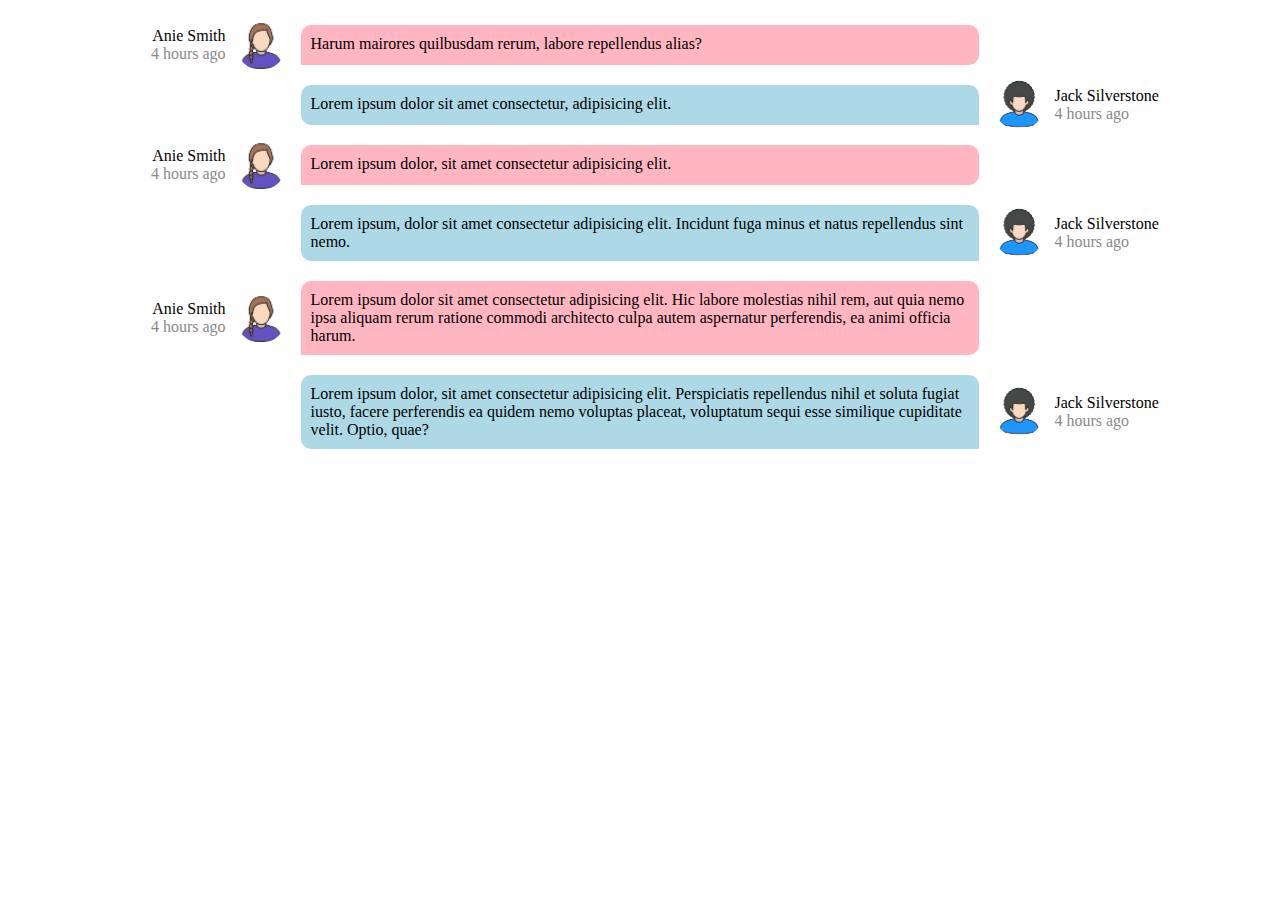
<file: (1)/index.html>
<!DOCTYPE html>
<html lang="uk">
<head>
    <meta charset="UTF-8">
    <meta name="viewport" content="width=device-width, initial-scale=1.0">
    <title>Чат</title>
    <link rel="stylesheet" href="css/style.css">
</head>
<body>
    <div class="chat-container">

        <div class="message">
            <div class="info">
                <span class="username">Anie Smith</span>
                <img src="img/girl-avatar.png" alt="avatar" class="avatar">
                <span class="timestamp">4 hours ago</span>
            </div>
            
            <span >Harum mairores quilbusdam rerum, labore repellendus alias?</span>
        </div>

        <div class="message">
            <div class="info">
                <span class="username">Jack Silverstone</span>
                <img src="img/boy-avatar.png" alt="avatar" class="avatar">
                <span class="timestamp">4 hours ago</span>
            </div>

            <span>Lorem ipsum dolor sit amet consectetur, adipisicing elit.</span>
        </div>

        <div class="message">
            <div class="info">
                <span class="username">Anie Smith</span>
                <img src="img/girl-avatar.png" alt="avatar" class="avatar">
                <span class="timestamp">4 hours ago</span>
            </div>
            
            <span class="span-item">Lorem ipsum dolor, sit amet consectetur adipisicing elit.</span>
        </div>

        <div class="message">
            <div class="info">
                <img src="img/boy-avatar.png" alt="avatar" class="avatar">
                <span class="username">Jack Silverstone</span>
                <span class="timestamp">4 hours ago</span>
            </div>
            <span> Lorem ipsum, dolor sit amet consectetur adipisicing elit. Incidunt fuga minus et natus repellendus sint nemo. </span>
        </div>

        <div class="message">
            <div class="info">
                <span class="username">Anie Smith</span>
                <img src="img/girl-avatar.png" alt="avatar" class="avatar">
                <span class="timestamp">4 hours ago</span>
            </div>
            
            <span>Lorem ipsum dolor sit amet consectetur adipisicing elit. Hic labore molestias nihil rem, aut quia nemo ipsa aliquam rerum ratione commodi architecto culpa autem aspernatur perferendis, ea animi officia harum.</span>
        </div>

        <div class="message">
            <div class="info">
                <img src="img/boy-avatar.png" alt="avatar" class="avatar">
                <span class="username">Jack Silverstone</span>
                <span class="timestamp">4 hours ago</span>
            </div>
            <span>Lorem ipsum dolor, sit amet consectetur adipisicing elit. Perspiciatis repellendus nihil et soluta fugiat iusto, facere perferendis ea quidem nemo voluptas placeat, voluptatum sequi esse similique cupiditate velit. Optio, quae?</span>
        </div>

    </div>
</body>
</html>
</file>
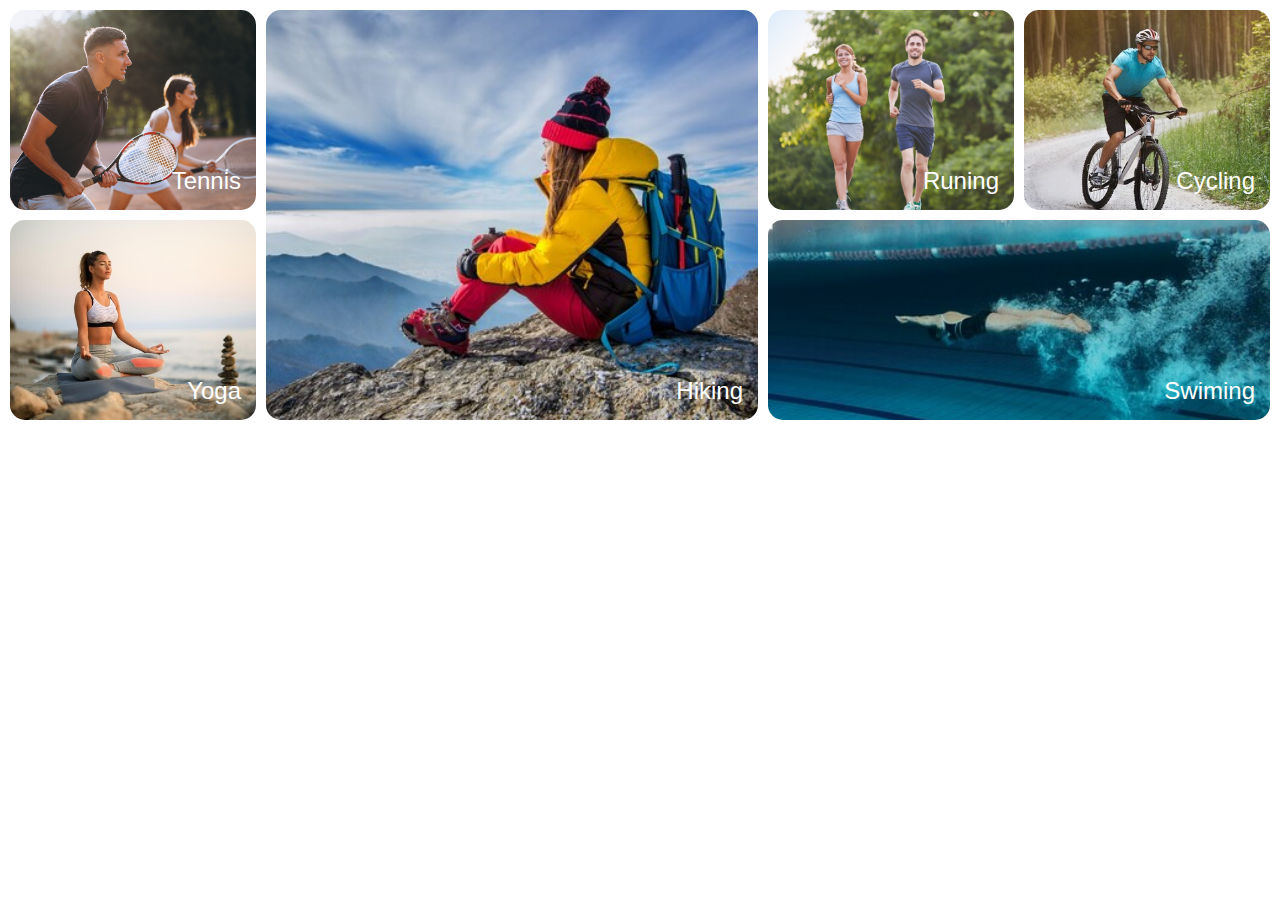
<file: (3)/index.html>
<!DOCTYPE html>
<html lang="en">
<head>
    <meta charset="UTF-8">
    <meta name="viewport" content="width=device-width, initial-scale=1.0">
    <title>Document</title>
    <link rel="stylesheet" href="css/style.css">
</head>
<body>
    <div class="grid-content">
        <div class="item">
            <img src="img/img_1.jpg" alt="Tennis">
            <figure>Tennis</figure>
        </div>

        <div class="item">
            <img src="img/img_2.jpg" alt="Hiking">
            <figure>Hiking</figure>
        </div>

        <div class="item">
            <img src="img/img_3.jpg" alt="Runing">
            <figure>Runing</figure>
        </div>

        <div class="item">
            <img src="img/img_4.jpg" alt="Cycling">
            <figure>Cycling</figure>
        </div>

        <div class="item">
            <img src="img/img_5.jpg" alt="Yoga">
            <figure>Yoga</figure>
        </div>

        <div class="item">
            <img src="img/img_6.jpg" alt="Swiming">
            <figure>Swiming</figure>
        </div>

    </div>
</body>
</html>
</file>
<file: (1)/css/style.css>
*{
    margin: 0;
    padding: 0;
    box-sizing: border-box;
}

.chat-container {
    width: 100%;
    display: grid;
    margin-top: 20px;
    gap: 10px;
}

.message {
    display: grid;
    grid-template-columns: 1fr 2.5fr 1fr;
    column-gap: 10px;
    margin: 0 10px;
}

.info {
    grid-area: info;
    display: grid;
    grid-template-columns: 1fr 50px;
    grid-template-rows: 1fr 1fr;
    grid-template-areas: "username avatar"
    "timestamp avatar";
    column-gap: 10px;
}

.message > span{
    grid-area: span;
    background-color: #ffb6c1;
    padding: 10px;
    border-radius: 10px 10px 10px 0px;
    margin: 5px;
}

.message:nth-child(even) > span {
    background-color: #add8e5;
    border-radius: 10px 10px 0px 10px;
}

.avatar {
    grid-area: avatar;
    width: 50px;
    height: 50px;
    border-radius: 50%;
    align-self: center;
}

.username {
    grid-area: username;
    justify-self: end;
    text-wrap: nowrap;
    align-self: end;
}

.timestamp {
    grid-area: timestamp;
    justify-self: end;
    text-wrap: nowrap;
    align-self: start;
    color: #8b8888
}

@media screen and (min-width: 769px) {

    .message:nth-child(odd) {
        grid-template-areas: "info span .";
    }

    .message:nth-child(even) {
        grid-template-areas: ". span info";
    }

    .message:nth-child(even) > span{
        grid-row-start: 1;
        grid-row-end: 1;
        grid-column-start: 2;
        grid-column-end: 2;
    }

    .message:nth-child(even) .info {
        grid-template-columns: 50px 1fr;
        grid-template-areas: "avatar username"
        "avatar timestamp";
    }

    .message:nth-child(even) .info .username,
    .message:nth-child(even) .info .timestamp {
    justify-self: start;
}
}

@media screen and (max-width: 768px) and (min-width: 600px) {
    .message {
        grid-template-columns: 1fr 2fr;
        grid-template-areas: "info span";
    }
}

@media screen and (max-width: 599px) {
    .message {
        grid-template-columns: 50px 2fr;
        grid-template-areas: "info span";
    }

    .info {
        grid-template-columns: 50px;
        grid-template-areas: "avatar"
        "avatar";
        overflow: hidden;
    }
}
</file>
<file: (3)/css/style.css>
*{
    margin: 0;
    padding: 0;
    box-sizing: border-box;
}

body{
    font-family: Arial, Helvetica, sans-serif;
}

.grid-content {
    display: grid;
    grid-template-columns: auto;
    grid-template-rows: auto;
    grid-gap: 10px;
    margin: 10px;
}

.grid-content img{
    display: block;
    width: 100%;
    height: 100%;
    object-fit: cover;
    border-radius: 15px;
}

.item{
    position: relative; 
    display: inline-block;
}

.item figure{
    position: absolute; 
    z-index: 1;
    bottom: 0; 
    right: 0; 
    color: #fff; 
    padding: 15px;
    font-size: 24px;
}

@media screen and (min-width: 1024px) {
    .grid-content {
        grid-template-columns: 1fr 2fr 1fr 1fr;
        grid-template-rows: 200px 200px;
    }

    .grid-content .item:nth-child(2) {
        grid-row: span 2;
    }

    .grid-content .item:nth-child(6) {
        grid-column: span 2;
    }
}

@media screen and (min-width: 769px) and (max-width: 1023px) {
    .grid-content{
        grid-template-columns: 1fr 1fr 1fr 1fr 1fr; 
        grid-template-rows: 200px 200px 200px;
    }

    .grid-content .item:nth-child(1) {
        grid-row: span 2;
        grid-column: span 2;
    }

    .grid-content .item:nth-child(2) {
        grid-row: span 2;
    }

    .grid-content .item:nth-child(3) {
        grid-column: span 2;
    }

    .grid-content .item:nth-child(4) {
        grid-row: span 2;
        grid-column: span 2;
    }

    .grid-content .item:nth-child(6) {
        grid-column: span 2;
    }
}

@media screen and (min-width: 610px) and (max-width: 768px){
    .grid-content{
        grid-template-columns: 1fr 1fr;
        grid-template-rows: repeat(4, 150px);
    }

    .grid-content .item:nth-child(1) {
        grid-row: span 2;
    }

    .grid-content .item:nth-child(3) {
        grid-row-start: 3;
    }

    .grid-content .item:nth-child(4) {
        grid-row: span 2;
    }

}

@media screen and (max-width: 609px) {
    .grid-content{
        grid-template-columns: 1fr;
        grid-template-rows: repeat(6, 300px);
    }
}
</file>
